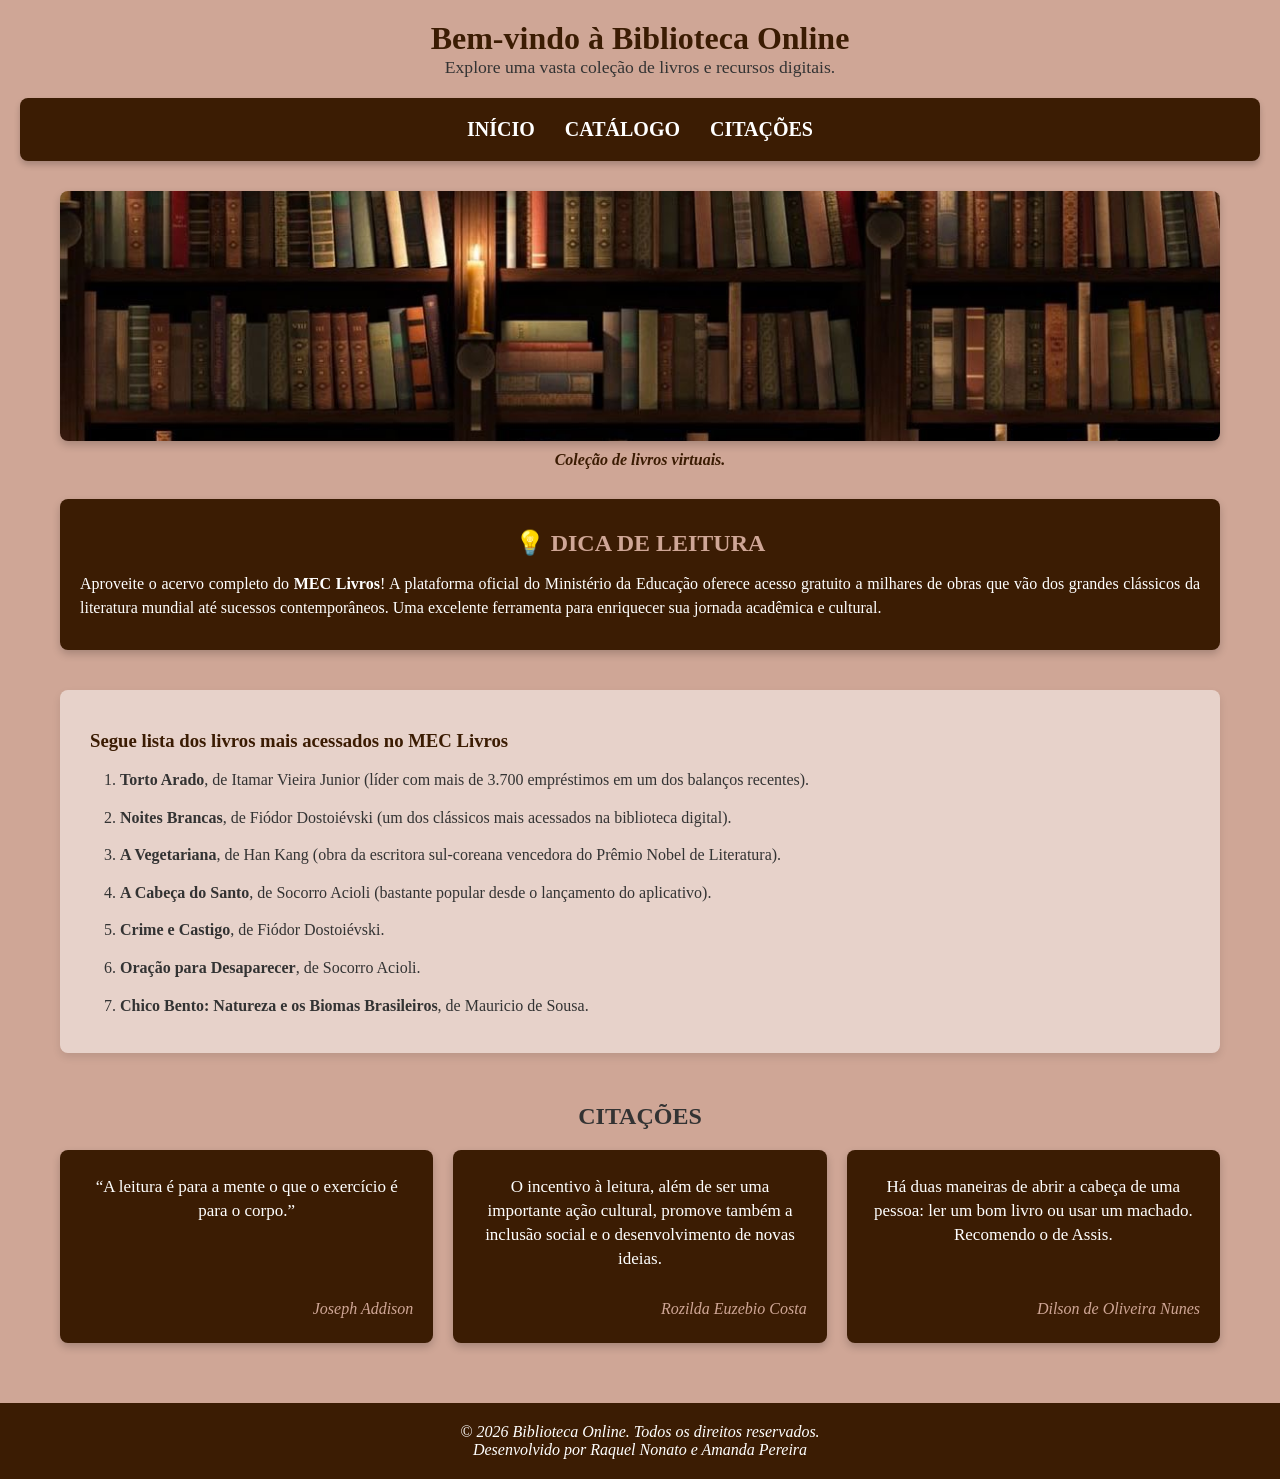
<file: index.html>
<!DOCTYPE html>
<html lang="pt-br">

<head>
    <link rel="stylesheet" href="style.css">
    <meta charset="UTF-8">
    <title>
        BIBLIOTECA ONLINE
    </title>
</head>

<body>
    <h1>Bem-vindo à Biblioteca Online</h1>
    <p class="subtitulo">Explore uma vasta coleção de livros e recursos digitais.</p>

    <header>
        <nav>
            <ul>
                <li>
                    <a href="index.html">INÍCIO</a>
                </li>
                <li>
                    <a href="catalogo.html">CATÁLOGO</a>
                </li>
                <li>
                    <a href="#citacoes">CITAÇÕES</a>
                </li>
            </ul>
        </nav>
    </header>
    <main>

        <figure>
            <img src="imagens/livro.jpg" alt="Imagem de livros empilhados" class="imagem_livros">
            <figcaption>Coleção de livros virtuais.</figcaption>
        </figure>

        <article>
            <aside class="dica-leitura">
                <h2>💡 DICA DE LEITURA </h2>
                <p>Aproveite o acervo completo do <strong>MEC Livros</strong>! A plataforma oficial do Ministério da
                    Educação oferece acesso gratuito a milhares de obras que vão dos grandes clássicos da literatura
                    mundial até sucessos contemporâneos. Uma excelente ferramenta para enriquecer sua jornada
                    acadêmica e cultural.</p>
            </aside>

            <div class="conteudo-extra">
                <section class="ranking">
                    <h3>Segue lista dos livros mais acessados no MEC Livros</h3>
                    <ol class="lista-ordenada">
                        <li><strong>Torto Arado</strong>, de Itamar Vieira Junior (líder com mais de 3.700 empréstimos
                            em um dos balanços recentes).</li>
                        <li><strong>Noites Brancas</strong>, de Fiódor Dostoiévski (um dos clássicos mais acessados na
                            biblioteca digital).</li>
                        <li><strong>A Vegetariana</strong>, de Han Kang (obra da escritora sul-coreana vencedora do
                            Prêmio Nobel de Literatura).</li>
                        <li><strong>A Cabeça do Santo</strong>, de Socorro Acioli (bastante popular desde o lançamento
                            do aplicativo).</li>
                        <li><strong>Crime e Castigo</strong>, de Fiódor Dostoiévski.</li>
                        <li><strong>Oração para Desaparecer</strong>, de Socorro Acioli.</li>
                        <li><strong>Chico Bento: Natureza e os Biomas Brasileiros</strong>, de Mauricio de Sousa.</li>
                    </ol>
                </section>

            </div>

            <section id="citacoes">
                <h2>CITAÇÕES</h2>

                <div class="container-citacoes">
                    <article>
                        <h3>“A leitura é para a mente o que o exercício é para o corpo.”</h3>
                        <p><i>Joseph Addison</i></p>
                    </article>

                    <article>
                        <h3>O incentivo à leitura, além de ser uma importante ação cultural,
                            promove também a inclusão social e o desenvolvimento de novas ideias.</h3>
                        <p><i>Rozilda Euzebio Costa</i></p>
                    </article>

                    <article>
                        <h3>Há duas maneiras de abrir a cabeça de uma pessoa:
                            ler um bom livro ou usar um machado. Recomendo o de Assis.</h3>
                        <p><i>Dilson de Oliveira Nunes</i></p>
                    </article>
                </div>
            </section>

    </main>

    <footer>
        <p><i>&copy; 2026 Biblioteca Online. Todos os direitos reservados.</i></p>
        <p><i>Desenvolvido por Raquel Nonato e Amanda Pereira</i></p>
    </footer>
</body>

</html>
</file>
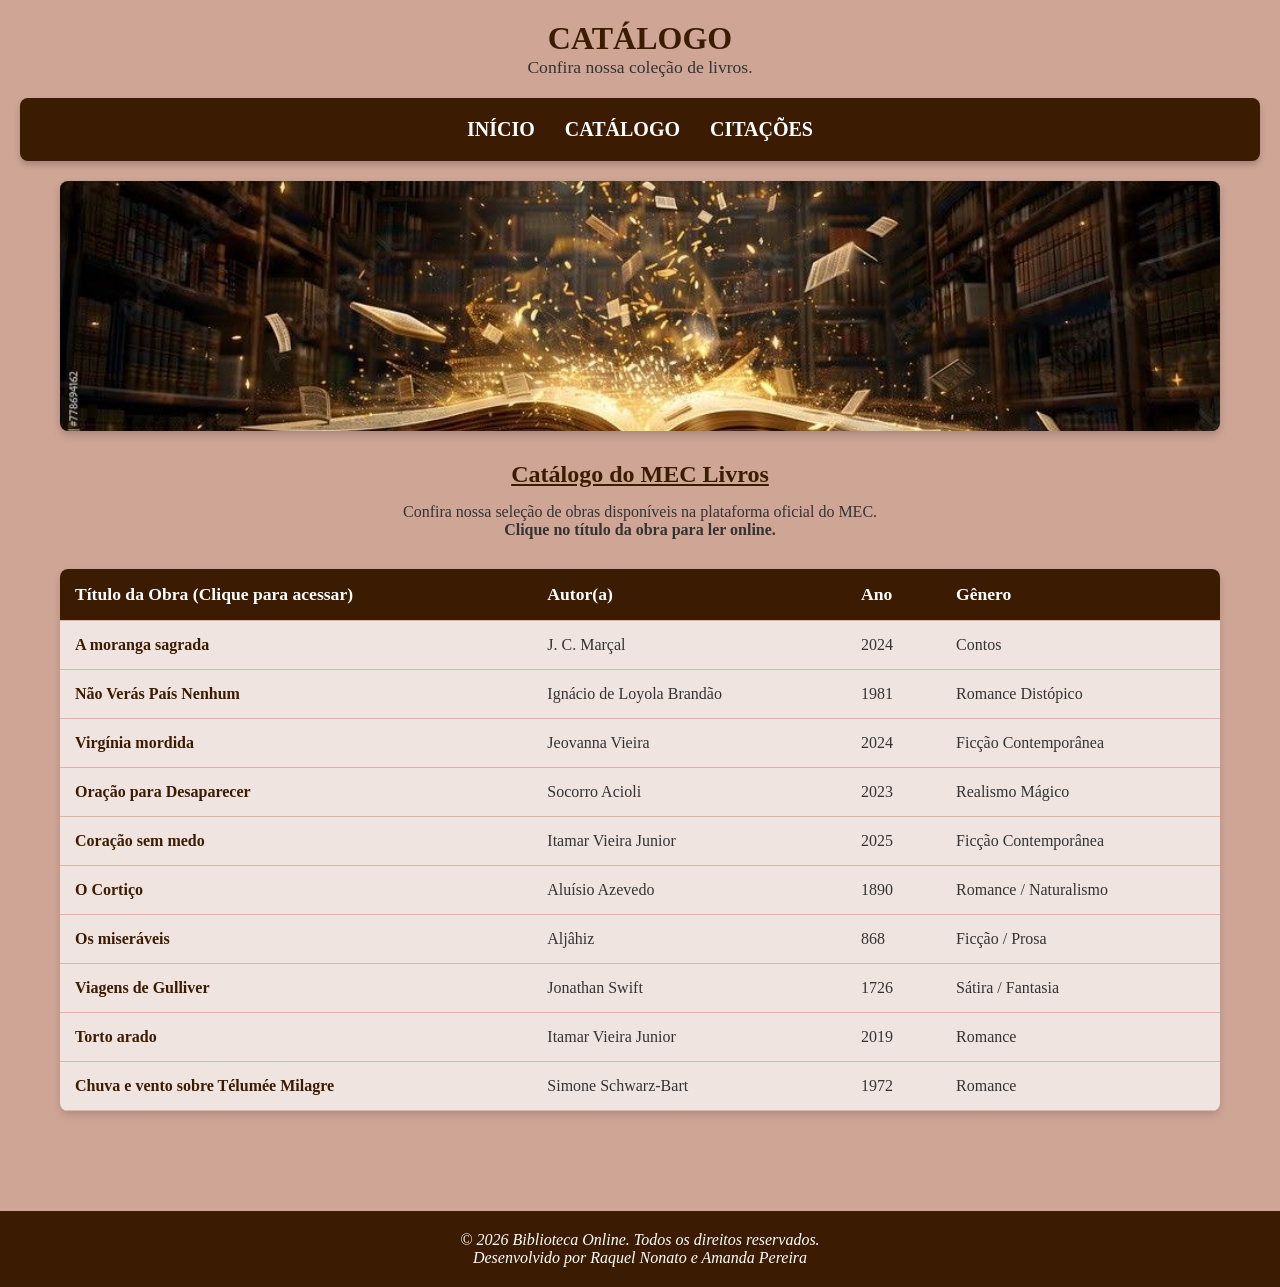
<file: catalogo.html>
<!DOCTYPE html>
<html lang="pt-br">

<head>
    <link rel="stylesheet" href="style_catalogo.css">
    <meta charset="UTF-8">
    <title>
        BIBLIOTECA ONLINE - Catálogo
    </title>
</head>

<body>
    <h1>CATÁLOGO</h1>
    <p class="subtitulo">Confira nossa coleção de livros.</p>

    <header>
        <nav>
            <ul>
                <li>
                    <a href="index.html">INÍCIO</a>
                </li>
                <li>
                    <a href="catalogo.html">CATÁLOGO</a>
                </li>
                <li>
                    <a href="index.html#citacoes">CITAÇÕES</a>
                </li>
            </ul>
        </nav>
    </header>

    <main>
        <figure class="banner-catalogo">
            <img src="imagens/banner-catalogo.jpeg" alt="Estantes de uma biblioteca com livros digitais">
        </figure>

        <article>
            <h2><u>Catálogo do MEC Livros</u></h2>
            <p style="text-align: center; margin-bottom: 20px;">
                Confira nossa seleção de obras disponíveis na plataforma oficial do MEC. <br>
                <strong>Clique no título da obra para ler online.</strong>
            </p>

            <div class="tabela-container">
                <table class="tabela_livros">
                    <thead>
                        <tr>
                            <th>Título da Obra (Clique para acessar)</th>
                            <th>Autor(a)</th>
                            <th>Ano</th>
                            <th>Gênero</th>
                        </tr>
                    </thead>
                    <tbody>
                        <tr>
                            <td><a href="https://meclivros.mec.gov.br/search/view-work?id=300029468" target="_blank">A
                                    moranga sagrada</a></td>
                            <td>J. C. Marçal</td>
                            <td>2024</td>
                            <td>Contos</td>
                        </tr>
                        <tr>
                            <td><a href="https://meclivros.mec.gov.br/search/view-work?id=300013058" target="_blank">Não
                                    Verás País Nenhum</a></td>
                            <td>Ignácio de Loyola Brandão</td>
                            <td>1981</td>
                            <td>Romance Distópico</td>
                        </tr>
                        <tr>
                            <td><a href="https://meclivros.mec.gov.br/search/view-work?id=300006560"
                                    target="_blank">Virgínia mordida</a></td>
                            <td>Jeovanna Vieira</td>
                            <td>2024</td>
                            <td>Ficção Contemporânea</td>
                        </tr>
                        <tr>
                            <td><a href="https://meclivros.mec.gov.br/search/view-work?id=300006338"
                                    target="_blank">Oração para Desaparecer</a></td>
                            <td>Socorro Acioli</td>
                            <td>2023</td>
                            <td>Realismo Mágico</td>
                        </tr>
                        <tr>
                            <td><a href="https://meclivros.mec.gov.br/search/view-work?id=1001073"
                                    target="_blank">Coração sem medo</a></td>
                            <td>Itamar Vieira Junior</td>
                            <td>2025</td>
                            <td>Ficção Contemporânea</td>
                        </tr>
                        <tr>
                            <td><a href="https://meclivros.mec.gov.br/search/view-work?id=300001269" target="_blank">O
                                    Cortiço</a></td>
                            <td>Aluísio Azevedo</td>
                            <td>1890</td>
                            <td>Romance / Naturalismo</td>
                        </tr>
                        <tr>
                            <td><a href="https://meclivros.mec.gov.br/search/view-work?id=300029438" target="_blank">Os
                                    miseráveis</a></td>
                            <td>Aljâhiz</td>
                            <td>868</td>
                            <td>Ficção / Prosa</td>
                        </tr>
                        <tr>
                            <td><a href="https://meclivros.mec.gov.br/search/view-work?id=300029431"
                                    target="_blank">Viagens de Gulliver</a></td>
                            <td>Jonathan Swift</td>
                            <td>1726</td>
                            <td>Sátira / Fantasia</td>
                        </tr>
                        <tr>
                            <td><a href="https://meclivros.mec.gov.br/search/view-work?id=1001083" target="_blank">Torto
                                    arado</a></td>
                            <td>Itamar Vieira Junior</td>
                            <td>2019</td>
                            <td>Romance</td>
                        </tr>
                        <tr>
                            <td><a href="https://meclivros.mec.gov.br/search/view-work?id=300007073"
                                    target="_blank">Chuva e vento sobre Télumée Milagre</a></td>
                            <td>Simone Schwarz-Bart</td>
                            <td>1972</td>
                            <td>Romance</td>
                        </tr>
                    </tbody>
                </table>
            </div>
        </article>
    </main>

    <footer>
        <p><i>&copy; 2026 Biblioteca Online. Todos os direitos reservados.</i></p>
        <p><i>Desenvolvido por Raquel Nonato e Amanda Pereira</i></p>
    </footer>

</body>

</html>
</file>
<file: style.css>
/* ================= RESET E ESTILOS GLOBAIS ================= */
* {
    margin: 0; /* Remove as margens externas padrão do navegador */
    padding: 0; /* Remove os espaçamentos internos padrão */
    box-sizing: border-box; /* Garante que o padding não aumente a largura total do elemento */
}

/* ================= ESTILO GERAL ================= */
body {
    font-family: "Times New Roman", Times, serif; /* Define a fonte principal do site */
    background-color: #cfa696;
    color: #333;
}

main {
    padding: 0 20px 20px 20px;
    max-width: 1200px; /* Impede que o site fique muito largo em monitores grandes */
    margin: 0 auto; /* Centraliza o elemento horizontalmente na página */
}

h1 {
    text-align: center; /* Centraliza o texto */
    margin-top: 20px;
    color: #3b1c03;
}

h2,
h3 {
    text-align: center;
    margin-top: 20px;
    margin-bottom: 15px;
}

.subtitulo {
    text-align: center;
    margin-bottom: 20px;
    font-size: 1.1em;
}

/* ================= NAVEGAÇÃO ================= */
nav {
    background-color: #3b1c03;
    border-radius: 8px; /* Arredonda as quinas (bordas) do container */
    margin: 0 20px;
    box-shadow: 0 4px 6px rgba(0, 0, 0, 0.2); /* Cria uma sombra para dar efeito de profundidade (card flutuando) */
}

nav ul {
    display: flex; /* Ativa o Flexbox, colocando os itens da lista lado a lado */
    justify-content: center; /* Centraliza os itens do menu horizontalmente */
    gap: 30px; /* Cria um espaço exato de 30px entre cada botão do menu */
    padding: 20px;
    list-style: none; /* Remove as bolinhas padrão da lista (ul) */
}

nav a {
    text-decoration: none; /* Remove aquele sublinhado feio padrão dos links */
    font-weight: bold;
    color: white;
    font-size: 20px;
    transition: color 0.3s; /* Faz a mudança de cor (no hover) ser suave, demorando 0.3 segundos */
}

nav a:hover { /* Pseudo-classe: aplica este estilo apenas quando o mouse passa por cima do link */
    color: #cfa696;
}

/* ================= IMAGEM E LEGENDA ================= */
figure {
    text-align: center;
    margin: 30px 0;
    width: 100%;
}

.imagem_livros {
    width: 100%;
    height: 250px;
    object-fit: cover; /* Faz a imagem preencher o espaço sem esticar ou distorcer (corta as sobras) */
    border-radius: 8px;
    box-shadow: 0 4px 8px rgba(0, 0, 0, 0.2);
    display: block;
}

figcaption {
    margin-top: 10px;
    font-style: italic;
    color: #3b1c03;
    font-weight: bold;
}

/* ================= ÁREA DE CONTEÚDO EXTRA (RANKING E DICA) ================= */
.conteudo-extra {
    display: flex;
    gap: 30px;
    margin: 40px 0;
    align-items: stretch; /* Faz as duas caixas terem a mesma altura, esticando-as visualmente */
}

.ranking {
    flex: 2; /* Faz este container ocupar o dobro de espaço (2/3) em relação ao aside */
    background-color: rgba(255, 255, 255, 0.5); /* Fundo branco com 50% de transparência */
    padding: 20px 30px;
    border-radius: 8px;
    box-shadow: 0 4px 8px rgba(0, 0, 0, 0.1);
}

.ranking h3 {
    text-align: left;
    color: #3b1c03;
}

.lista-ordenada {
    margin: 15px 0 15px 30px;
    line-height: 1.6; /* Aumenta o espaço entre as linhas do texto para facilitar a leitura */
}

.lista-ordenada li {
    margin-bottom: 12px;
}

.dica-leitura {
    flex: 1; /* Ocupa a parte restante do espaço disponível (1/3) */
    background-color: #3b1c03;
    color: white;
    padding: 30px 20px;
    border-radius: 8px;
    box-shadow: 0 4px 8px rgba(0, 0, 0, 0.2);
    display: flex;
    flex-direction: column;
    justify-content: center;
}

.dica-leitura h2 {
    margin-top: 0;
    color: #cfa696;
    text-align: center;
}

.dica-leitura p {
    text-align: justify;
    line-height: 1.5;
}

/* ================= CITAÇÕES ================= */
#citacoes {
    margin-top: 50px;
}

.container-citacoes {
    display: flex;
    gap: 20px;
    margin-top: 20px;
}

#citacoes article {
    background-color: #3b1c03;
    color: white;
    padding: 25px 20px;
    border-radius: 8px;
    flex: 1; /* Faz com que todos os artigos (cards) tenham a mesma largura exata */
    box-shadow: 0 4px 8px rgba(0, 0, 0, 0.2);
    display: flex;
    flex-direction: column;
    justify-content: space-between; /* Empurra o nome do autor para o final do card */
}

#citacoes article h3 {
    margin-top: 0;
    font-size: 17px;
    font-weight: normal;
    text-align: center;
    line-height: 1.4;
}

#citacoes article p {
    text-align: right;
    margin-top: 15px;
    color: #cfa696;
}

/* ================= RODAPÉ ================= */
footer {
    text-align: center;
    margin-top: 40px;
    padding: 20px;
    background-color: #3b1c03;
    color: white;
}

/* ================= RESPONSIVIDADE ================= */
@media (max-width: 768px) { /* Media Query: As regras abaixo só funcionam em telas de 768px ou menores (celulares) */

    /* Empilha o menu */
    nav ul {
        flex-direction: column; /* Muda o Flexbox de linha para coluna (vertical) */
        gap: 15px;
        text-align: center;
    }

    /* Empilha a lista de livros e a dica de leitura */
    .conteudo-extra {
        flex-direction: column; 
    }

    /* Empilha os cards de citação */
    .container-citacoes {
        flex-direction: column;
    }
}
</file>
<file: style_catalogo.css>
/* ================= RESET E ESTILOS GLOBAIS ================= */
* {
    margin: 0; /* Remove margens externas padrão do navegador */
    padding: 0; /* Remove espaçamentos internos padrão */
    box-sizing: border-box; /* Impede que o padding aumente o tamanho total dos elementos */
}

body {
    font-family: "Times New Roman", Times, serif; /* Define a tipografia do site */
    background-color: #cfa696;
    color: #333;
}

main {
    padding: 20px;
    max-width: 1200px; /* Limita a largura máxima para o site não esticar demais */
    margin: 0 auto; /* Centraliza o conteúdo principal horizontalmente na tela */
}

h1 {
    text-align: center;
    margin-top: 20px;
    color: #3b1c03;
}

h2, h3 {
    text-align: center;
    margin-top: 20px;
    margin-bottom: 15px;
    color: #3b1c03;
}

.subtitulo {
    text-align: center;
    margin-bottom: 20px;
    font-size: 1.1em;
}

/* ================= NAVEGAÇÃO ================= */
nav {
    background-color: #3b1c03;
    border-radius: 8px; /* Arredonda os cantos da caixa de navegação */
    margin: 0 20px;
    box-shadow: 0 4px 6px rgba(0, 0, 0, 0.2); /* Adiciona uma sombra para dar sensação de profundidade */
}

nav ul {
    display: flex; /* Ativa o Flexbox para alinhar os botões lado a lado */
    justify-content: center; /* Centraliza os itens horizontalmente dentro do menu */
    gap: 30px; /* Define um espaço exato de 30px entre cada link */
    padding: 20px;
    list-style: none; /* Tira as bolinhas que vêm por padrão em listas */
}

nav a {
    text-decoration: none; /* Remove o sublinhado dos links */
    font-weight: bold;
    color: white;
    font-size: 20px;
    transition: color 0.3s; /* Faz a cor mudar suavemente ao passar o mouse */
}

nav a:hover { /* Pseudo-classe: aplica esse estilo apenas quando o mouse estiver em cima */
    color: #cfa696;
}

/* ================= BANNER CATÁLOGO ================= */
.banner-catalogo {
    width: 100%;
    margin-bottom: 30px;
    border-radius: 8px;
    overflow: hidden; /* Esconde qualquer parte da imagem que passe das bordas arredondadas */
    box-shadow: 0 4px 8px rgba(0, 0, 0, 0.2);
}

.banner-catalogo img {
    width: 100%;
    height: 250px;
    object-fit: cover; /* Garante que a imagem preencha a área sem ficar achatada ou distorcida */
    display: block;
}

/* ================= TABELA DE CATÁLOGO ================= */
.tabela-container {
    width: 100%;
    margin-top: 30px;
    margin-bottom: 40px;
    border-radius: 8px;
    overflow-x: auto; /* IMPORTANTE: Cria uma barra de rolagem horizontal só na tabela caso a tela seja pequena (celular) */
    box-shadow: 0 4px 8px rgba(0, 0, 0, 0.15); 
}

.tabela_livros {
    width: 100%;
    border-collapse: collapse; /* Une as bordas das células para não ficarem com linhas duplas */
    background-color: rgba(255, 255, 255, 0.7); /* Fundo branco levemente transparente */
}

.tabela_livros th, .tabela_livros td {
    padding: 15px;
    text-align: left;
    border-bottom: 1px solid #dcb5a6; /* Cria uma linha divisória embaixo de cada item */
}

.tabela_livros th {
    background-color: #3b1c03;
    color: white;
    font-size: 1.1em;
    white-space: nowrap; /* Impede que o texto do cabeçalho quebre de linha antes da hora */
}

.tabela_livros td a {
    text-decoration: none;
    color: #3b1c03;
    font-weight: bold;
}

/* ================= EFEITO HOVER NAS LINHAS DA TABELA ================= */
.tabela_livros tbody tr {
    transition: background-color 0.3s, color 0.3s; /* Transição suave de fundo e cor da fonte */
}

.tabela_livros tbody tr:hover { /* Quando o mouse passar por cima da LINHA da tabela... */
    background-color: #3b1c03; /* ...o fundo da linha fica escuro... */
    color: white; /* ...e o texto normal fica branco */
}

.tabela_livros tbody tr:hover a {
    color: #cfa696; /* E o link ganha destaque com a cor principal do site */
}

/* ================= RODAPÉ ================= */
footer {
    text-align: center;
    margin-top: 40px;
    padding: 20px;
    background-color: #3b1c03;
    color: white;
}

/* ================= RESPONSIVIDADE ================= */
@media (max-width: 768px) { /* Media Query: Aplica as regras abaixo SOMENTE em telas de celular (até 768px de largura) */
    nav ul {
        flex-direction: column; /* Muda o Flexbox de linha para coluna, empilhando o menu verticalmente */
        gap: 15px;
        text-align: center;
    }
}
</file>
